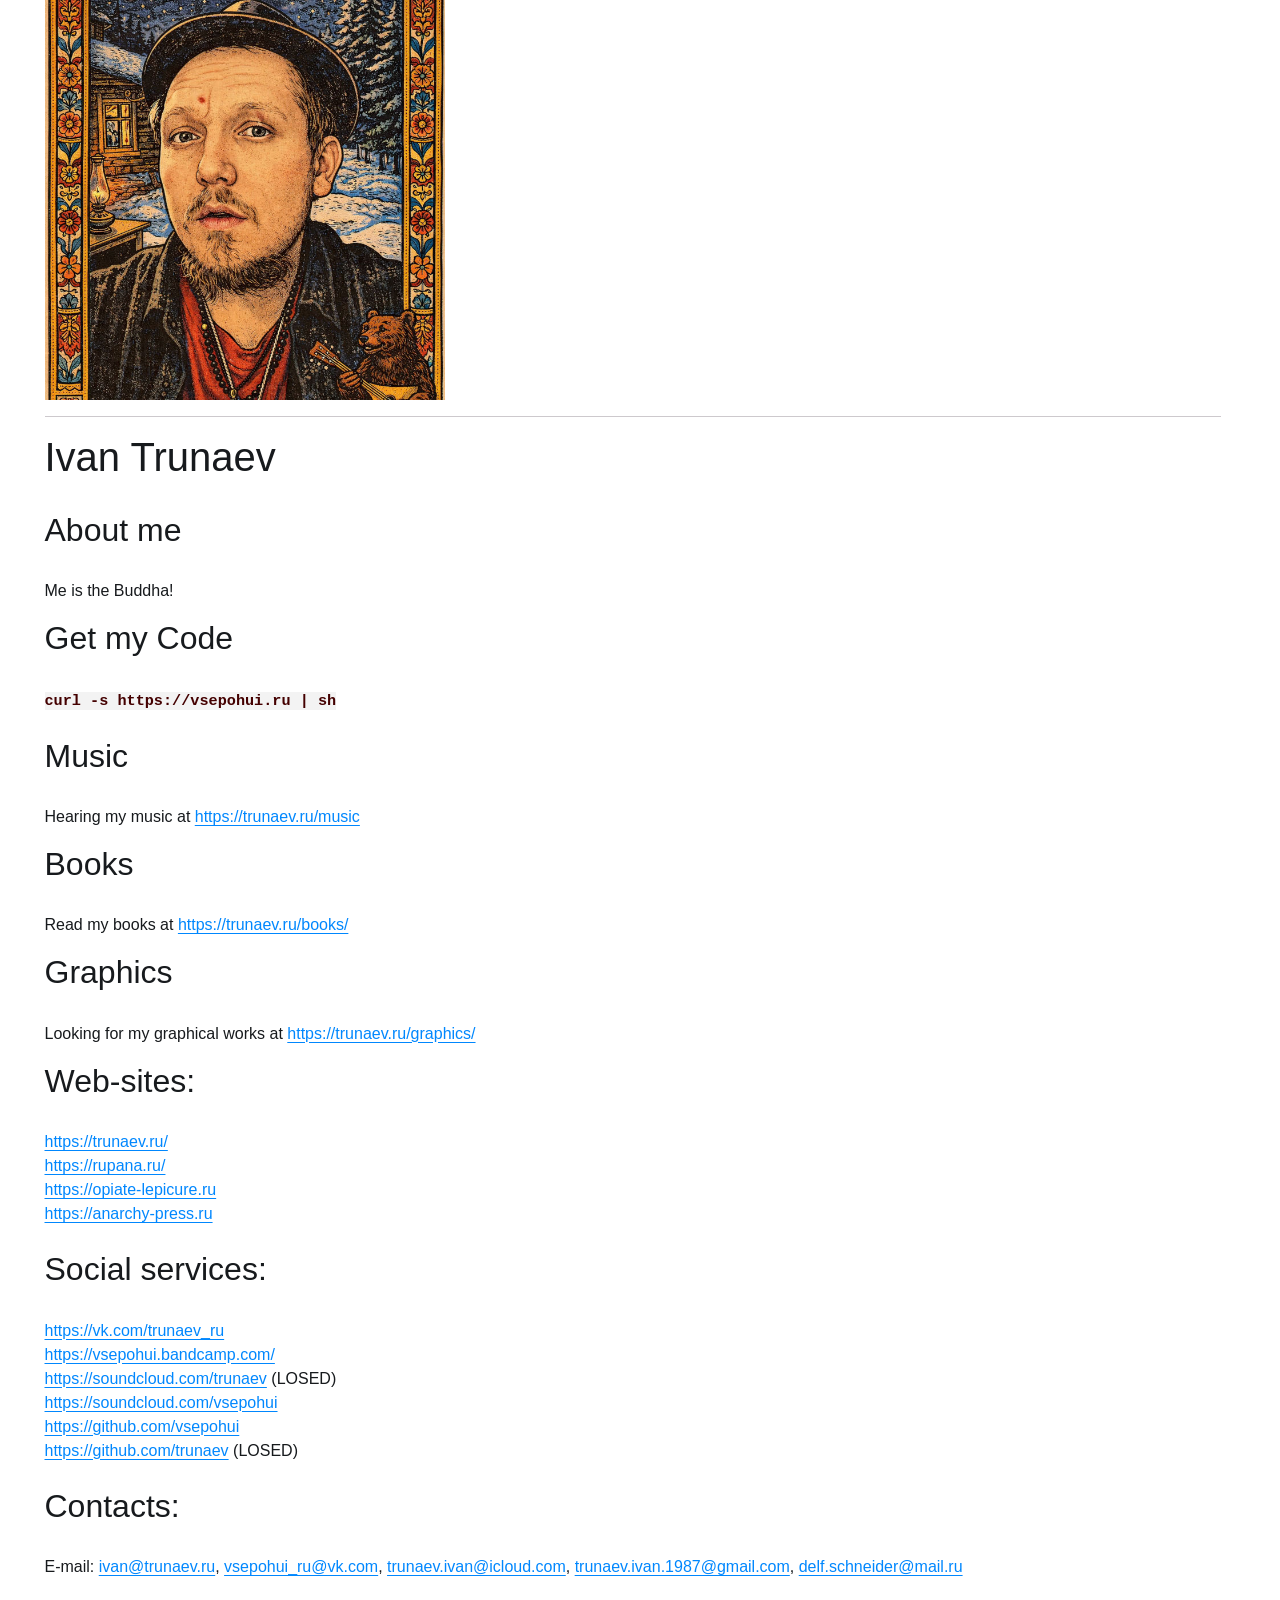
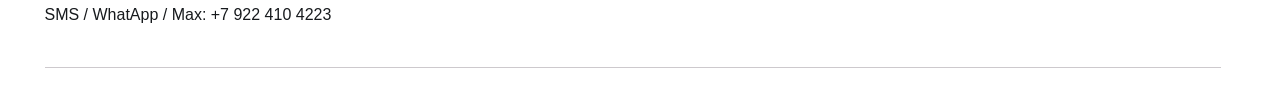
<file: index.html>
<!doctype html>
<html>
<head>
	<meta name="viewport" content="user-scalable=no,width=device-width"/>
	<title>Ivan Trunaev</title>
    <link rel="stylesheet" href="/css/style.css">
</head>
<body>

<div class="container">
	<img src="/i/me.jpg" width="400px"/>
	<hr/>

	<h1>Ivan Trunaev</h1><br/>

	<h2>About me</h2><br/>
	<p>Me is the Buddha!</p>

	<h2>Get my Code</h2><br/>	
	<code style="font-family:monospace;color: rgb(68, 0, 0); background-color: rgb(243, 243, 243); font-weight: 800; ">curl -s https://vsepohui.ru | sh</code>
	
	<br/><br/>


	<h2>Music</h2><br/>
	
	<p>Hearing my music at <a href="https://trunaev.ru/music">https://trunaev.ru/music</a></p>
	
	
	<h2>Books</h2><br/>
	<p>Read my books at <a href="https://trunaev.ru/books/">https://trunaev.ru/books/</a></p>
	
	<h2>Graphics</h2><br/>
	<p>Looking for my graphical works at <a href="https://trunaev.ru/graphics/">https://trunaev.ru/graphics/</a></p>


	<h2>Web-sites:</h2><br/>
	
	<a href="https://trunaev.ru/">https://trunaev.ru/</a><br/>
	<a href="https://rupana.ru/">https://rupana.ru/</a><br/>
	<a href="https://opiate-lepicure.ru">https://opiate-lepicure.ru</a><br/>
	<a href="https://anarchy-press.ru">https://anarchy-press.ru</a><br/>
	<br/>


	<h2>Social services:</h2><br/>

	<a href="https://vk.com/trunaev_ru">https://vk.com/trunaev_ru</a><br/>
	<a href="https://vsepohui.bandcamp.com/">https://vsepohui.bandcamp.com/</a><br/>
	<a href="https://soundcloud.com/trunaev">https://soundcloud.com/trunaev</a> (LOSED)<br/>
	<a href="https://soundcloud.com/vsepohui">https://soundcloud.com/vsepohui</a><br/>
	<a href="https://github.com/vsepohui">https://github.com/vsepohui</a><br/>
	<a href="https://github.com/trunaev">https://github.com/trunaev</a> (LOSED)<br/><br/>

	<h2>Contacts:</h2><br/>

	E-mail: 
		<a href="mailto:ivan@trunaev.ru">ivan@trunaev.ru</a>,
		<a href="mailto:vsepohui_ru@vk.com">vsepohui_ru@vk.com</a>,
		<a href="mailto:trunaev.ivan@icloud.com">trunaev.ivan@icloud.com</a>,
		<a href="mailto:trunaev.ivan.1987@gmail.com">trunaev.ivan.1987@gmail.com</a>, 
		<a href="mailto:delf.schneider@mail.ru">delf.schneider@mail.ru</a>
	<br/><br/>
	SMS / WhatApp / Max: +7 922 410 4223<br/><br/>
	
	<hr/>
	<br/>
</div>
</body>
</html>
</file>
